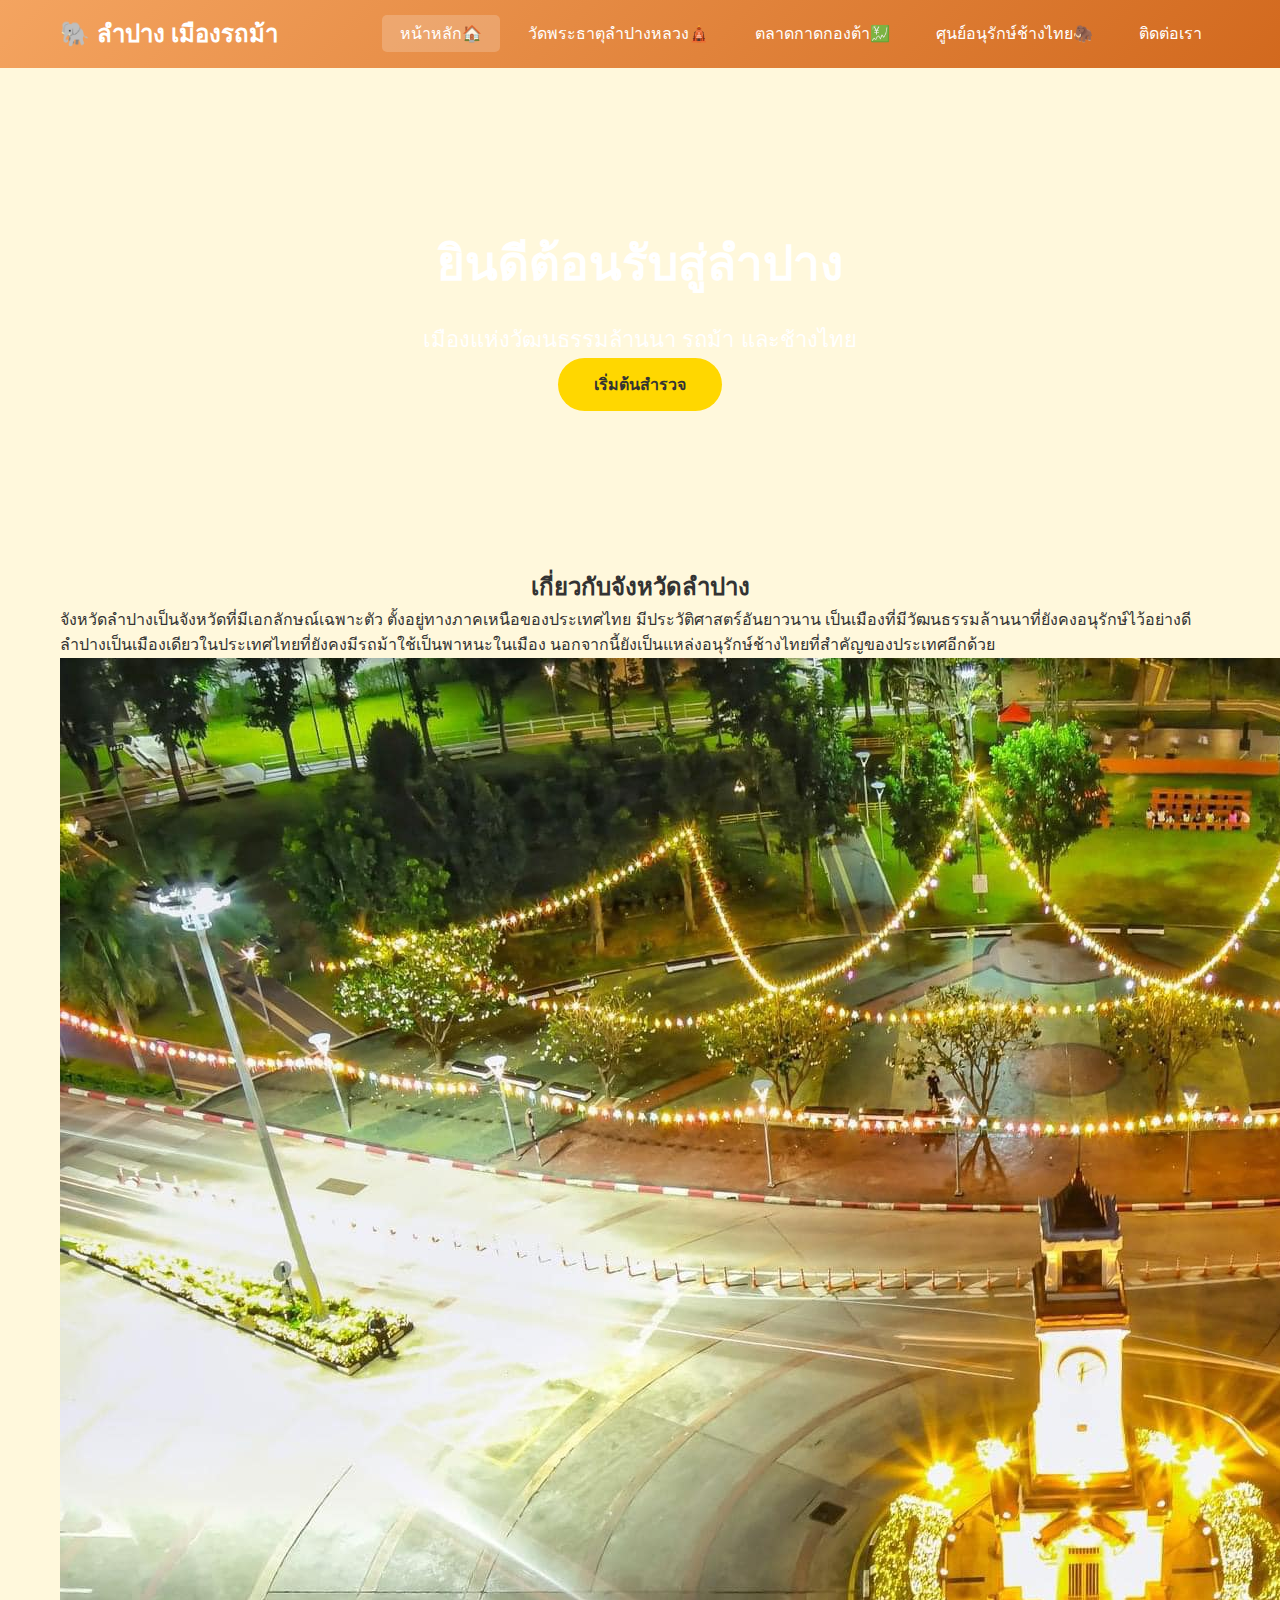
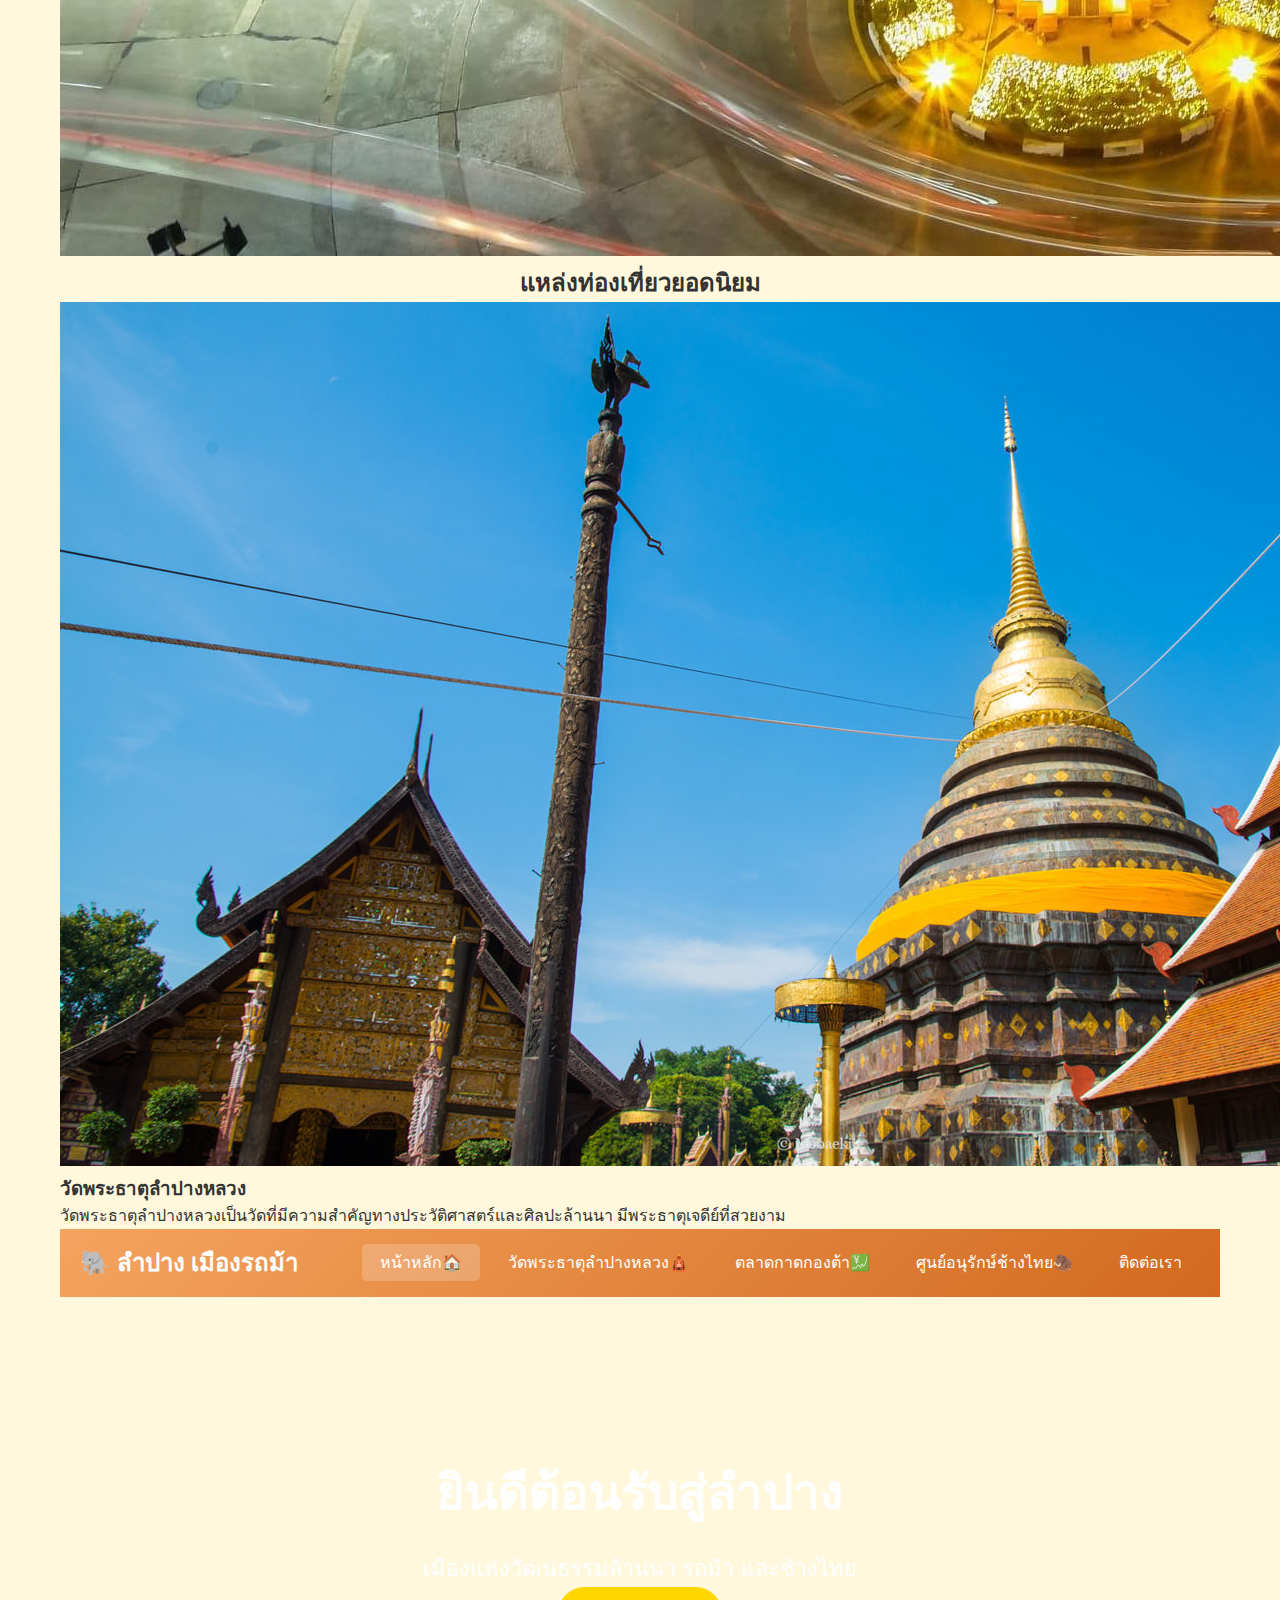
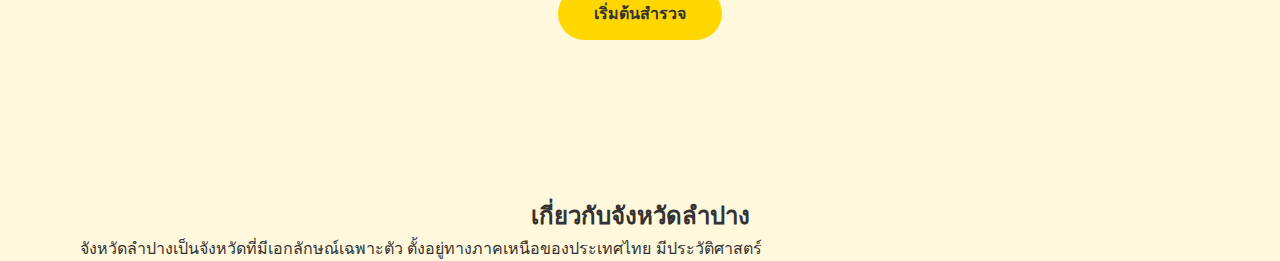
<file: index.html>
<!DOCTYPE html>
<html lang="th">
<head>
    <meta charset="UTF-8">
    <meta name="viewport" content="width=device-width, initial-scale=1.0">
    <title>ท่าท่องเที่ยวลำปาง - เมืองรถม้า</title>
    <link rel="stylesheet" href="styles.css">
</head>
<body>

    <!-- Header และ Navigation -->
    <header>
        <div class="container">
            <div class="logo">
                <h1>🐘 ลำปาง เมืองรถม้า</h1>
            </div>
            <nav>
                <ul>
                    <li><a href="index.html" class="active">หน้าหลัก🏠</a></li>
                    <li><a href="wat-phra-that.html">วัดพระธาตุลำปางหลวง🛕</a></li>
                    <li><a href="kad-kong-ta.html">ตลาดกาดกองต้า💹</a></li>
                    <li><a href="elephant-center.html">ศูนย์อนุรักษ์ช้างไทย🦣</a></li>
                    <li><a href="contact.html">ติดต่อเรา</a></li>
                </ul>
            </nav>
        </div>
    </header>

    <!-- Hero Section -->
    <section class="hero">
        <div class="hero-content">
            <h2>ยินดีต้อนรับสู่ลำปาง</h2>
            <p>เมืองแห่งวัฒนธรรมล้านนา รถม้า และช้างไทย</p>
            <a href="#attractions" class="btn">เริ่มต้นสำรวจ</a>
        </div>
    </section>

    <!-- เกี่ยวกับลำปาง -->
    <section class="about" id="attractions">
        <div class="container">
            <h2 class="section-title">เกี่ยวกับจังหวัดลำปาง</h2>
            <div class="content-wrapper">
                <div class="content-text">
                    <p>
                        จังหวัดลำปางเป็นจังหวัดที่มีเอกลักษณ์เฉพาะตัว ตั้งอยู่ทางภาคเหนือของประเทศไทย
                        มีประวัติศาสตร์อันยาวนาน เป็นเมืองที่มีวัฒนธรรมล้านนาที่ยังคงอนุรักษ์ไว้อย่างดี
                    </p>
                    <p>
                        ลำปางเป็นเมืองเดียวในประเทศไทยที่ยังคงมีรถม้าใช้เป็นพาหนะในเมือง
                        นอกจากนี้ยังเป็นแหล่งอนุรักษ์ช้างไทยที่สำคัญของประเทศอีกด้วย
                    </p>
                </div>
                <div class="content-image">
                    <img src="images/lampang1.jpg" alt="ลำปาง">
                </div>
            </div>
        </div>
    </section>

    <!-- แหล่งท่องเที่ยวยอดนิยม -->
    <section class="attractions">
        <div class="container">
            <h2 class="section-title">แหล่งท่องเที่ยวยอดนิยม</h2>

            <!-- สถานที่ที่ 1 -->
            <div class="attraction-item">
                <div class="attraction-image">
                    <img src="images/Watphrathatlampangluang.jpg" alt="วัดพระธาตุลำปางหลวง">
                </div>
                <div class="attraction-content">
                    <h3>วัดพระธาตุลำปางหลวง</h3>
                    <p>
                        วัดพระธาตุลำปางหลวงเป็นวัดที่มีความสำคัญทางประวัติศาสตร์และศิลปะล้านนา
                        มีพระธาตุเจดีย์ที่สวยงาม
                        <!DOCTYPE html>
<html lang="th">
<head>
    <meta charset="UTF-8">
    <meta name="viewport" content="width=device-width, initial-scale=1.0">
    <title>ท่าท่องเที่ยวลำปาง - เมืองรถม้า</title>
    <link rel="stylesheet" href="styles.css">
</head>
<body>

    <!-- Header และ Navigation -->
    <header>
        <div class="container">
            <div class="logo">
                <h1>🐘 ลำปาง เมืองรถม้า</h1>
            </div>
            <nav>
                <ul>
                    <li><a href="index.html" class="active">หน้าหลัก🏠</a></li>
                    <li><a href="wat-phra-that.html">วัดพระธาตุลำปางหลวง🛕</a></li>
                    <li><a href="kad-kong-ta.html">ตลาดกาดกองต้า💹</a></li>
                    <li><a href="elephant-center.html">ศูนย์อนุรักษ์ช้างไทย🦣</a></li>
                    <li><a href="contact.html">ติดต่อเรา</a></li>
                </ul>
            </nav>
        </div>
    </header>

    <!-- Hero Section -->
    <section class="hero">
        <div class="hero-content">
            <h2>ยินดีต้อนรับสู่ลำปาง</h2>
            <p>เมืองแห่งวัฒนธรรมล้านนา รถม้า และช้างไทย</p>
            <a href="#attractions" class="btn">เริ่มต้นสำรวจ</a>
        </div>
    </section>

    <!-- เกี่ยวกับลำปาง -->
    <section class="about" id="attractions">
        <div class="container">
            <h2 class="section-title">เกี่ยวกับจังหวัดลำปาง</h2>
            <div class="content-wrapper">
                <div class="content-text">
                    <p>
                        จังหวัดลำปางเป็นจังหวัดที่มีเอกลักษณ์เฉพาะตัว ตั้งอยู่ทางภาคเหนือของประเทศไทย
                        มีประวัติศาสตร์
</file>
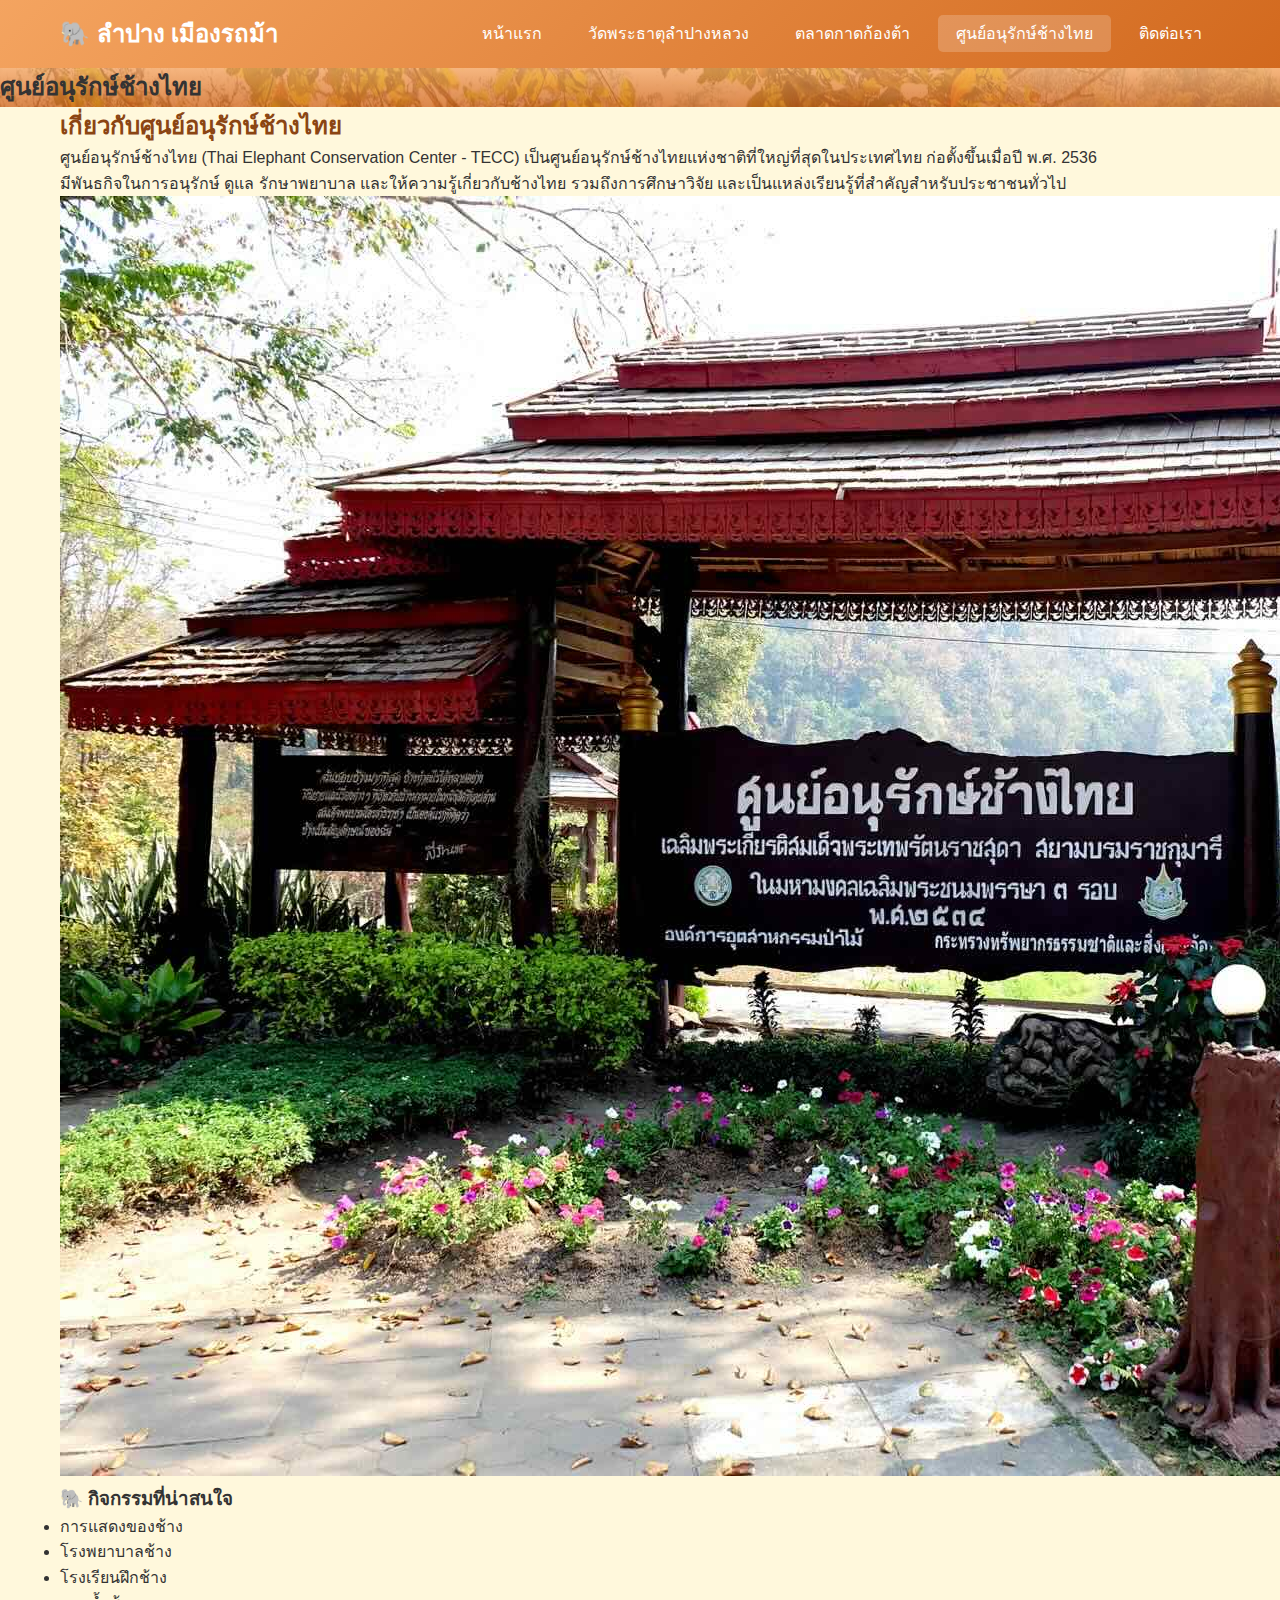
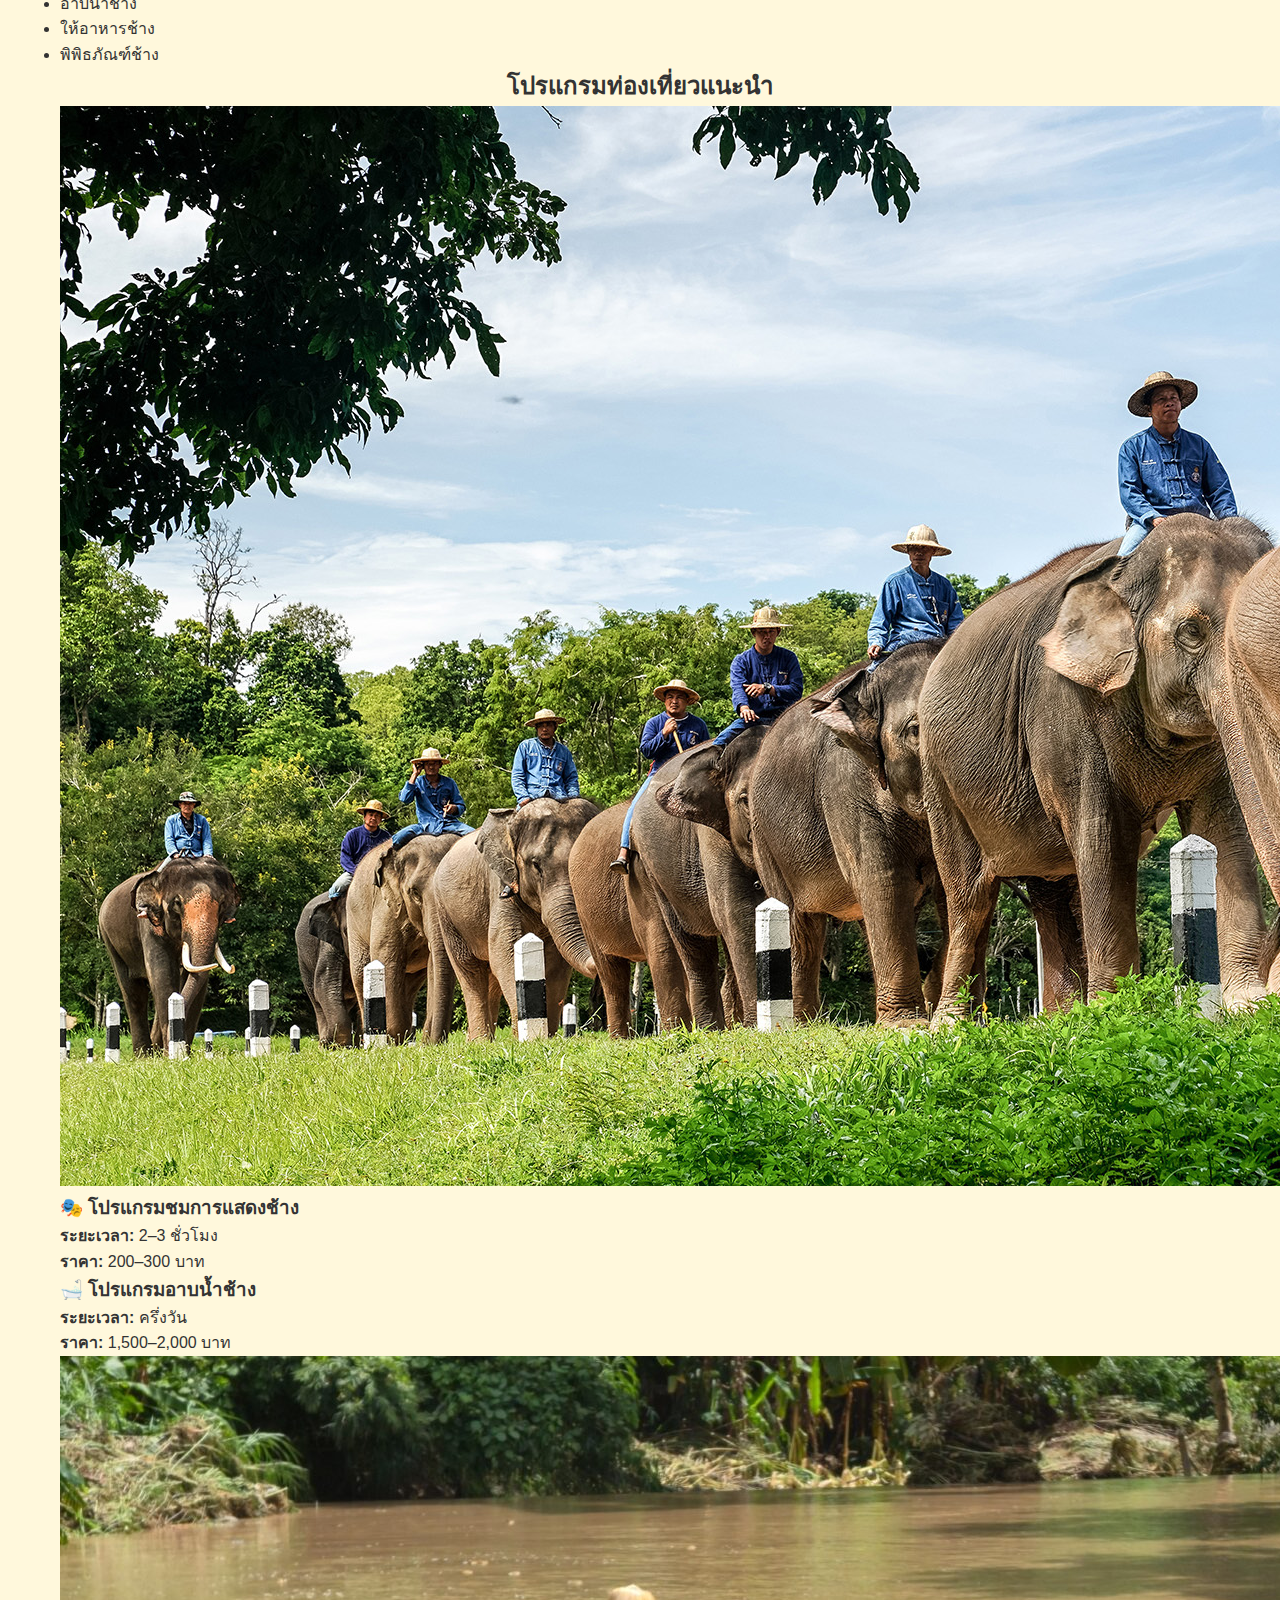
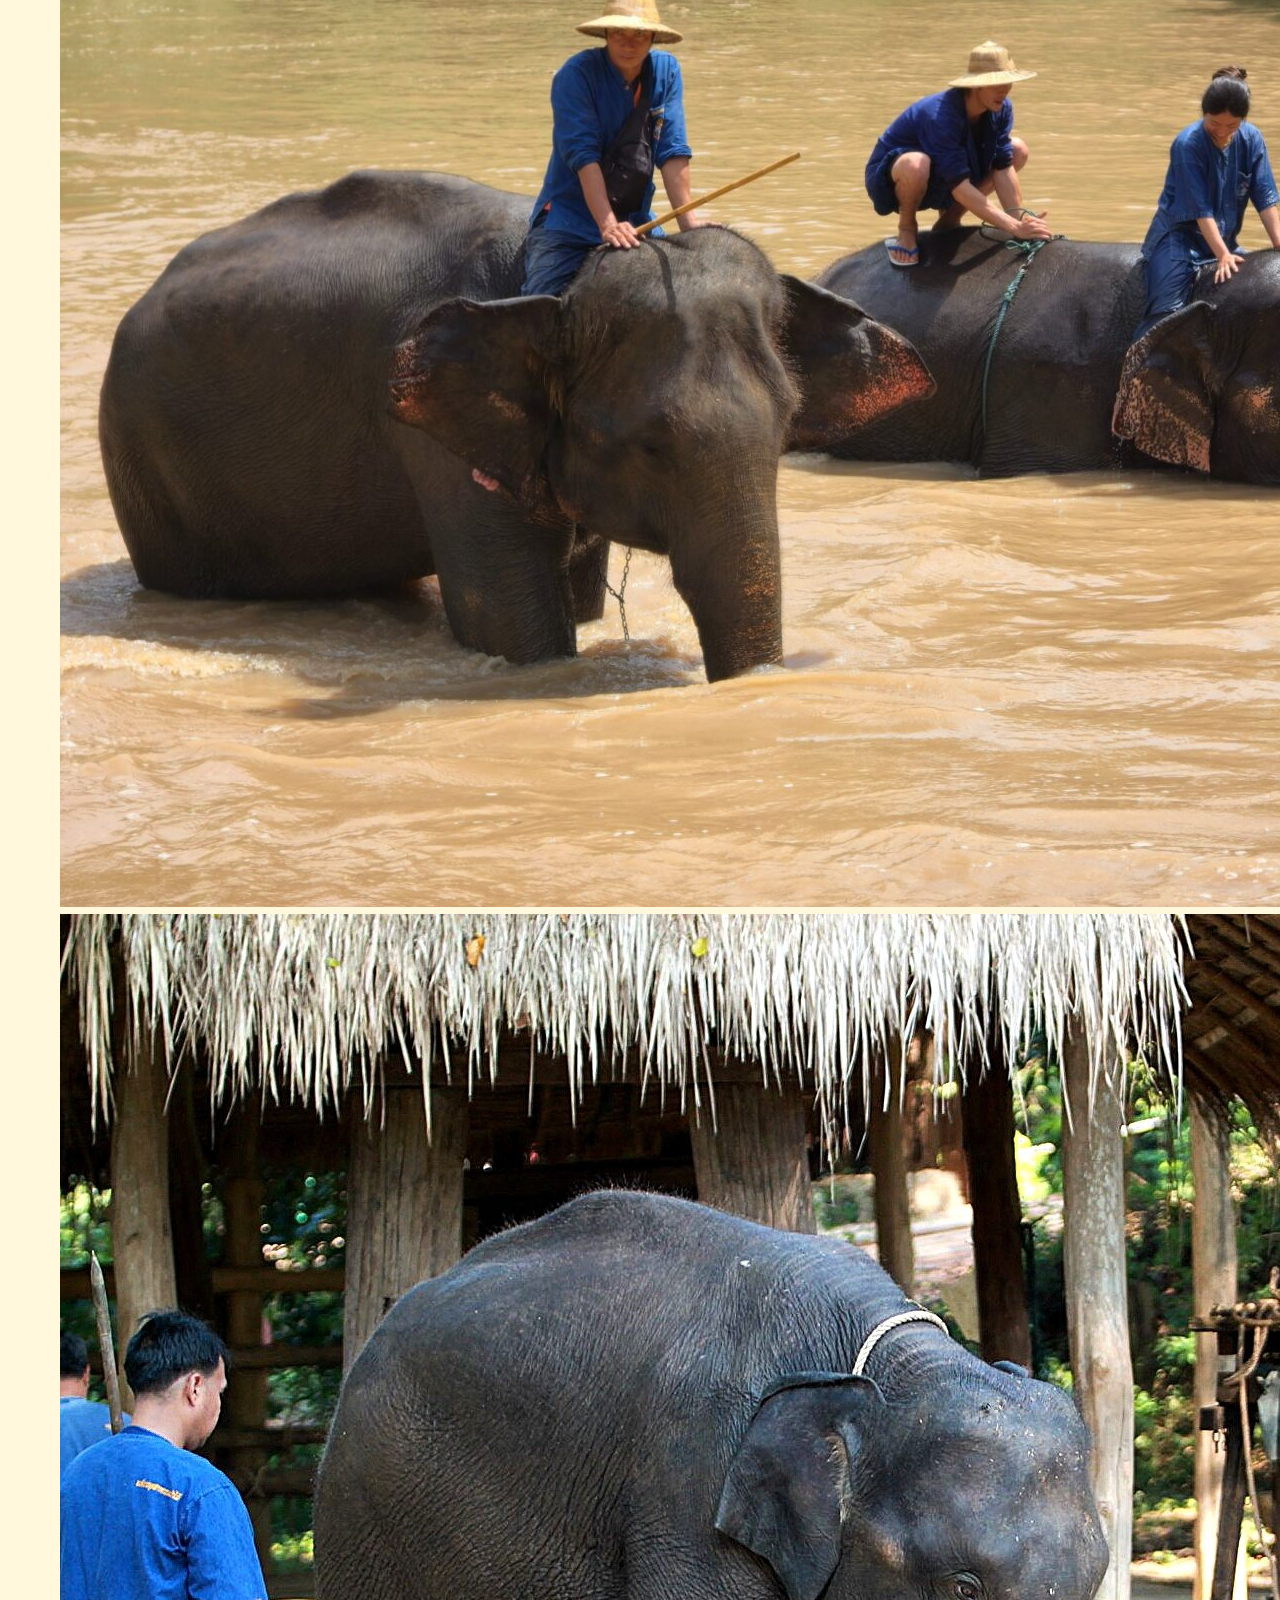
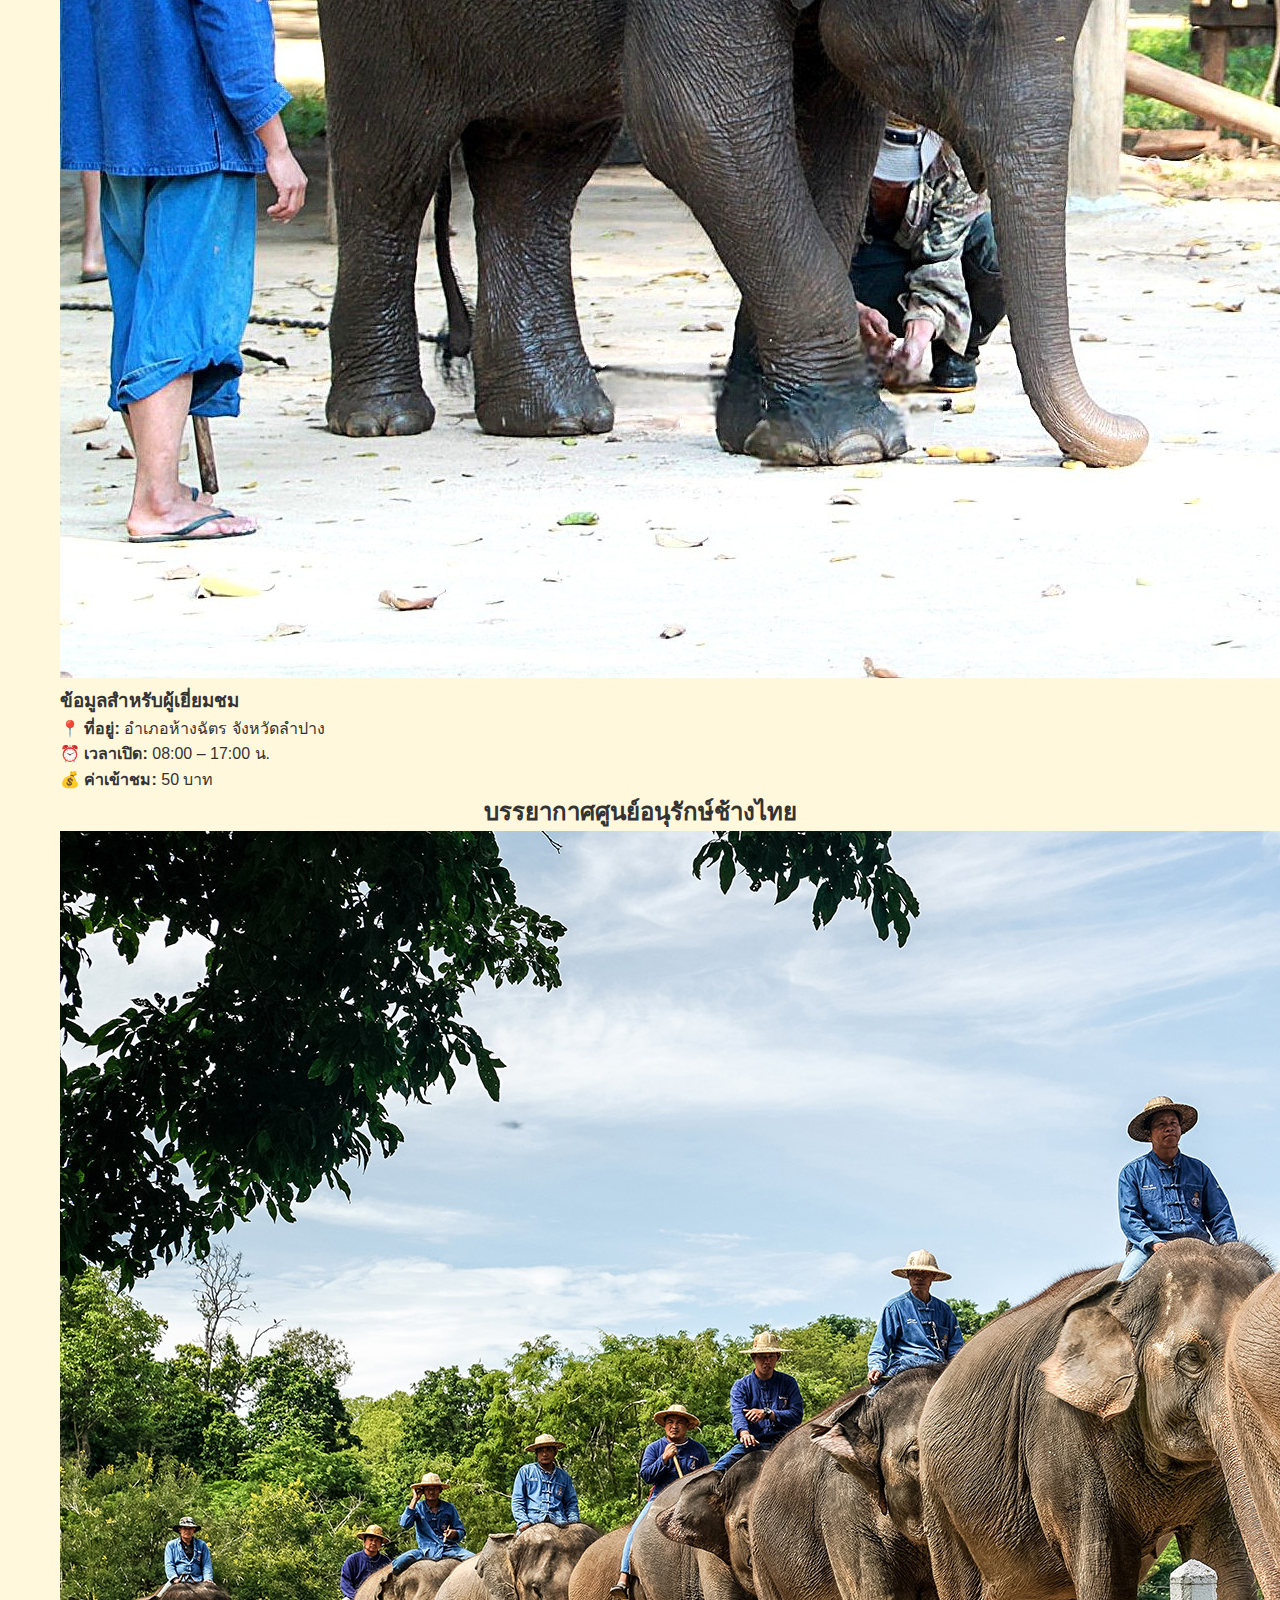
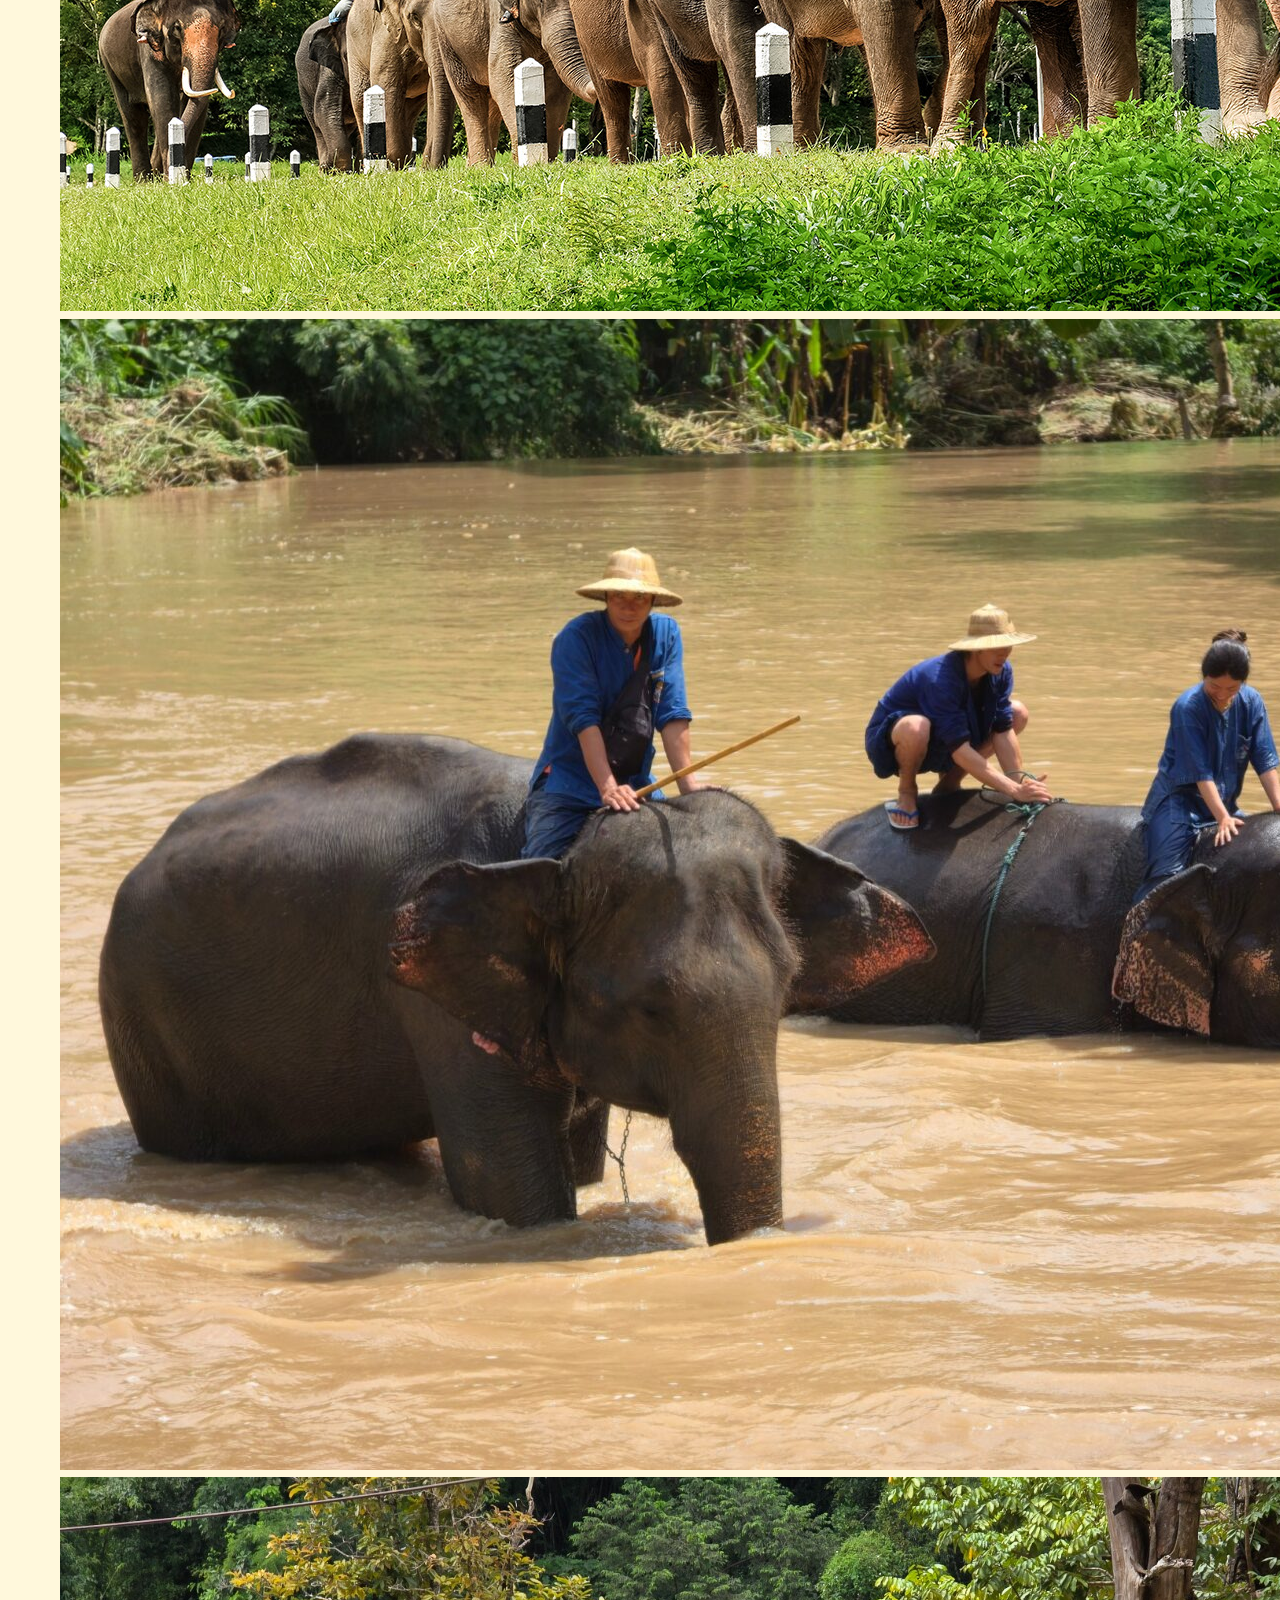
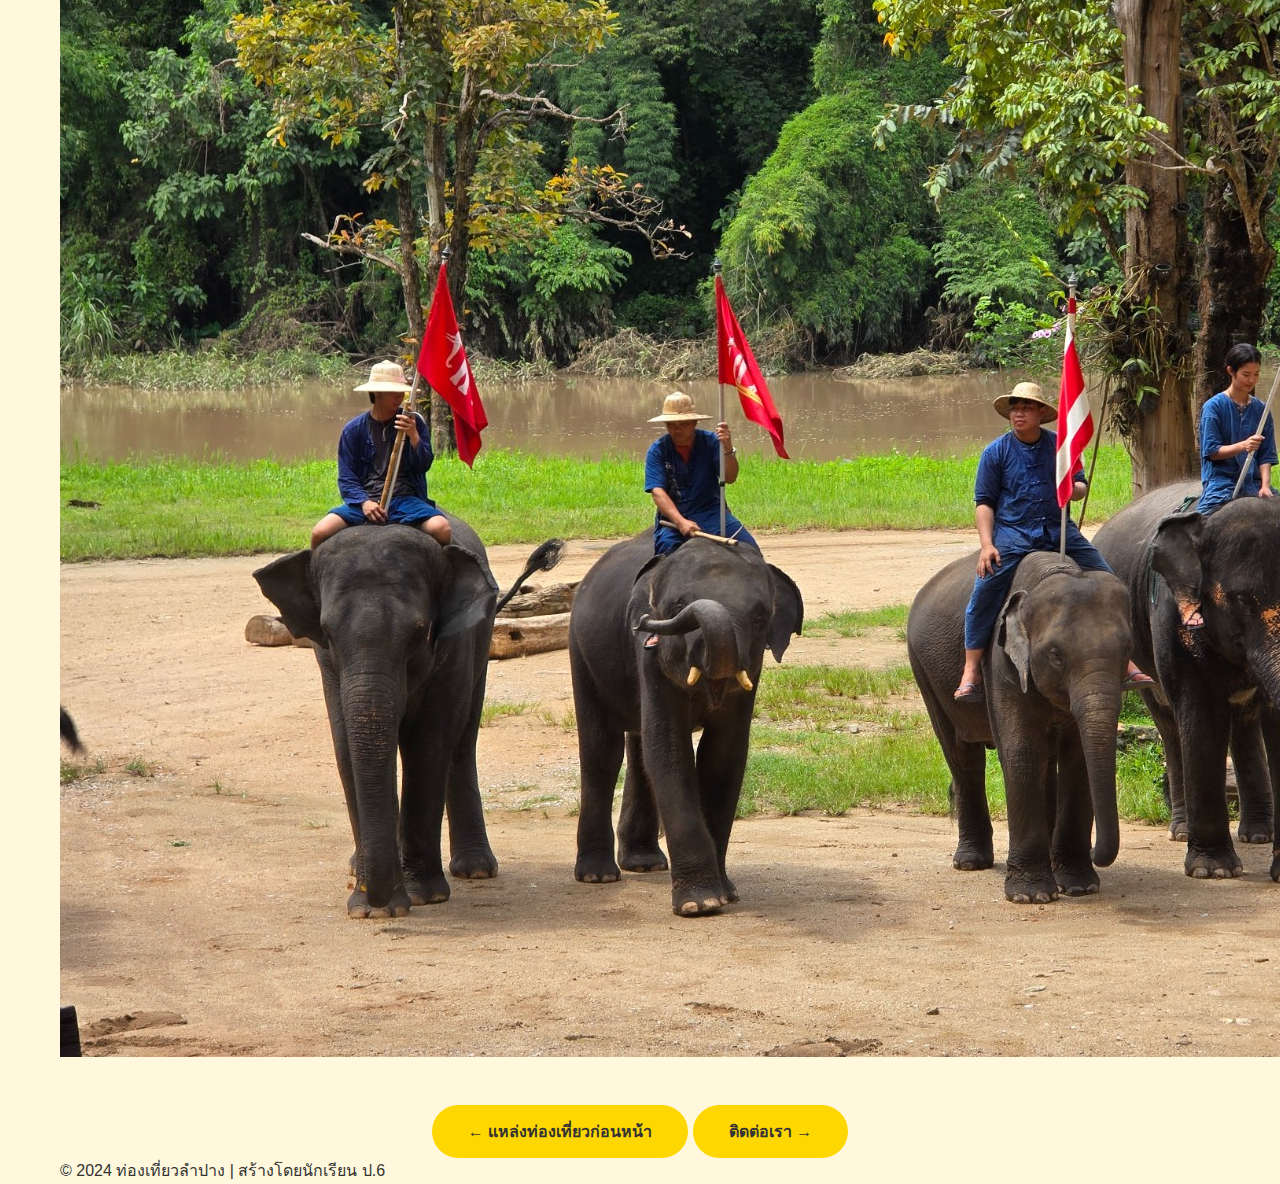
<file: elephant-center.html>
<!DOCTYPE html>
<html lang="th">
<head>
    <meta charset="UTF-8">
    <meta name="viewport" content="width=device-width, initial-scale=1.0">
    <title>ศูนย์อนุรักษ์ช้างไทย - ท่องเที่ยวลำปาง</title>
    <link rel="stylesheet" href="styles.css">
</head>

<body>

<!-- Header และ Navigation -->
<header>
    <div class="container">
        <div class="logo">
            <h1>🐘 ลำปาง เมืองรถม้า</h1>
        </div>
        <nav>
            <ul>
                <li><a href="index.html">หน้าแรก</a></li>
                <li><a href="wat-phra-that.html">วัดพระธาตุลำปางหลวง</a></li>
                <li><a href="kad-kong-ta.html">ตลาดกาดก้องต้า</a></li>
                <li><a href="elephant-center.html" class="active">ศูนย์อนุรักษ์ช้างไทย</a></li>
                <li><a href="contact.html">ติดต่อเรา</a></li>
            </ul>
        </nav>
    </div>
</header>

<!-- Hero Section -->
<section class="detail-hero" style="background-image: linear-gradient(rgba(244,164,96,0.8), rgba(210,105,30,0.8)), url('images/changthai0.jpeg');">
    <h2>ศูนย์อนุรักษ์ช้างไทย</h2>
</section>

<!-- Content -->
<section class="detail-content">
    <div class="container">

        <div class="content-wrapper">
            <div class="content-text">
                <h2 style="color:#8B4513;">เกี่ยวกับศูนย์อนุรักษ์ช้างไทย</h2>
                <p>
                    ศูนย์อนุรักษ์ช้างไทย (Thai Elephant Conservation Center - TECC)
                    เป็นศูนย์อนุรักษ์ช้างไทยแห่งชาติที่ใหญ่ที่สุดในประเทศไทย
                    ก่อตั้งขึ้นเมื่อปี พ.ศ. 2536
                </p>
                <p>
                    มีพันธกิจในการอนุรักษ์ ดูแล รักษาพยาบาล และให้ความรู้เกี่ยวกับช้างไทย
                    รวมถึงการศึกษาวิจัย และเป็นแหล่งเรียนรู้ที่สำคัญสำหรับประชาชนทั่วไป
                </p>
            </div>

            <div class="content-image">
                <img src="images/changthai01.jpeg" alt="ศูนย์อนุรักษ์ช้างไทย">
            </div>
        </div>

        <!-- กิจกรรม -->
        <div class="info-box">
            <h3>🐘 กิจกรรมที่น่าสนใจ</h3>
            <ul>
                <li>การแสดงของช้าง</li>
                <li>โรงพยาบาลช้าง</li>
                <li>โรงเรียนฝึกช้าง</li>
                <li>อาบน้ำช้าง</li>
                <li>ให้อาหารช้าง</li>
                <li>พิพิธภัณฑ์ช้าง</li>
            </ul>
        </div>

        <!-- โปรแกรม -->
        <h2 class="section-title">โปรแกรมท่องเที่ยวแนะนำ</h2>

        <div class="content-wrapper">
            <div class="content-image">
                <img src="images/changthai1.jpg" alt="การแสดงช้าง">
            </div>
            <div class="content-text">
                <h3>🎭 โปรแกรมชมการแสดงช้าง</h3>
                <p><strong>ระยะเวลา:</strong> 2–3 ชั่วโมง</p>
                <p><strong>ราคา:</strong> 200–300 บาท</p>
            </div>
        </div>

        <div class="content-wrapper">
            <div class="content-text">
                <h3>🛁 โปรแกรมอาบน้ำช้าง</h3>
                <p><strong>ระยะเวลา:</strong> ครึ่งวัน</p>
                <p><strong>ราคา:</strong> 1,500–2,000 บาท</p>
            </div>
            <div class="content-image">
                <img src="images/changthai2.jpg" alt="อาบน้ำช้าง">
            </div>
        </div>

        <!-- ข้อมูลผู้เยี่ยมชม -->
        <div class="content-wrapper">
            <div class="content-image">
                <img src="images/changthai6.jpg" alt="ลูกช้าง">
            </div>
            <div class="content-text">
                <h3>ข้อมูลสำหรับผู้เยี่ยมชม</h3>
                <p><strong>📍 ที่อยู่:</strong> อำเภอห้างฉัตร จังหวัดลำปาง</p>
                <p><strong>⏰ เวลาเปิด:</strong> 08:00 – 17:00 น.</p>
                <p><strong>💰 ค่าเข้าชม:</strong> 50 บาท</p>
            </div>
        </div>

        <!-- Gallery -->
        <h2 class="section-title">บรรยากาศศูนย์อนุรักษ์ช้างไทย</h2>
        <div class="gallery">
            <img src="images/changthai1.jpg" alt="ช้าง 1">
            <img src="images/changthai2.jpg" alt="ช้าง 2">
            <img src="images/changthai3.jpg" alt="ช้าง 3">
        </div>

        <!-- Navigation -->
        <div style="text-align:center; margin-top:40px;">
            <a href="kad-kong-ta.html" class="btn">← แหล่งท่องเที่ยวก่อนหน้า</a>
            <a href="contact.html" class="btn">ติดต่อเรา →</a>
        </div>

    </div>
</section>

<!-- Footer -->
<footer>
    <div class="container">
        <p>&copy; 2024 ท่องเที่ยวลำปาง | สร้างโดยนักเรียน ป.6</p>
    </div>
</footer>

</body>
</html>
</file>
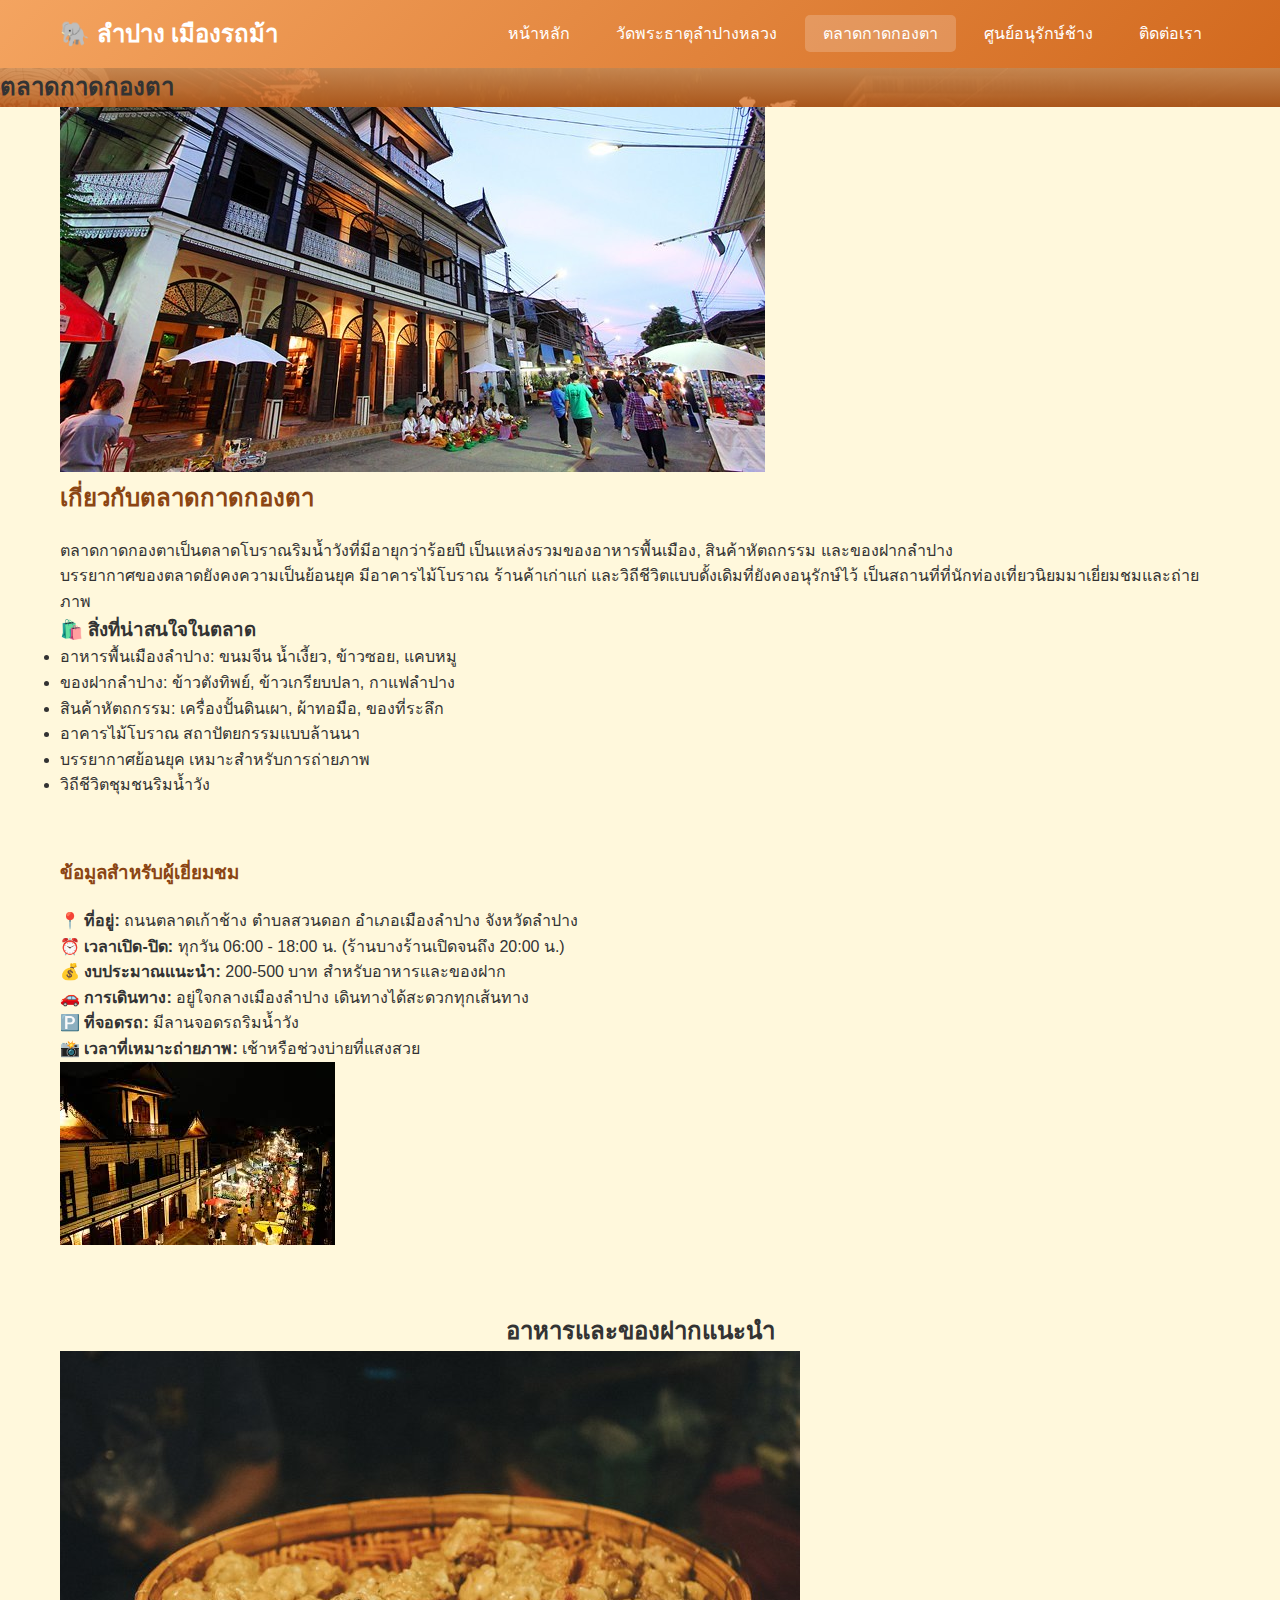
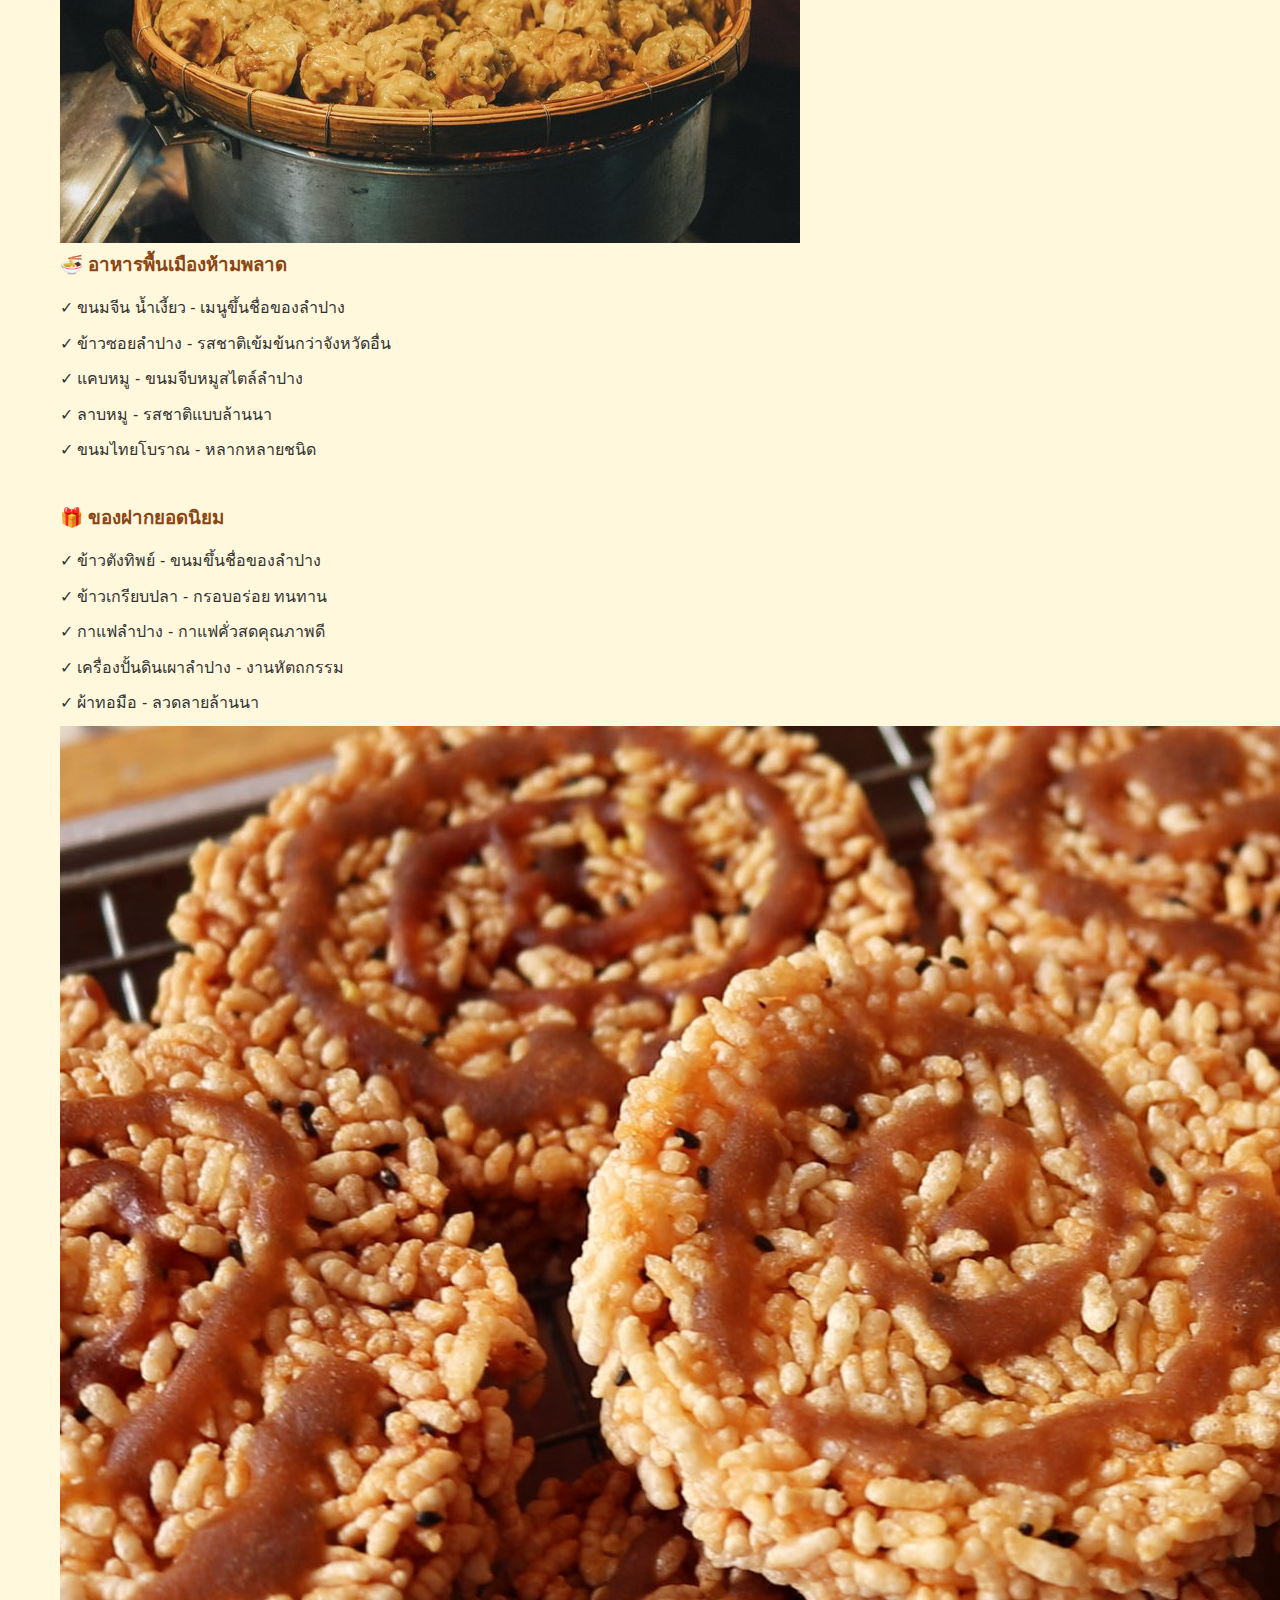
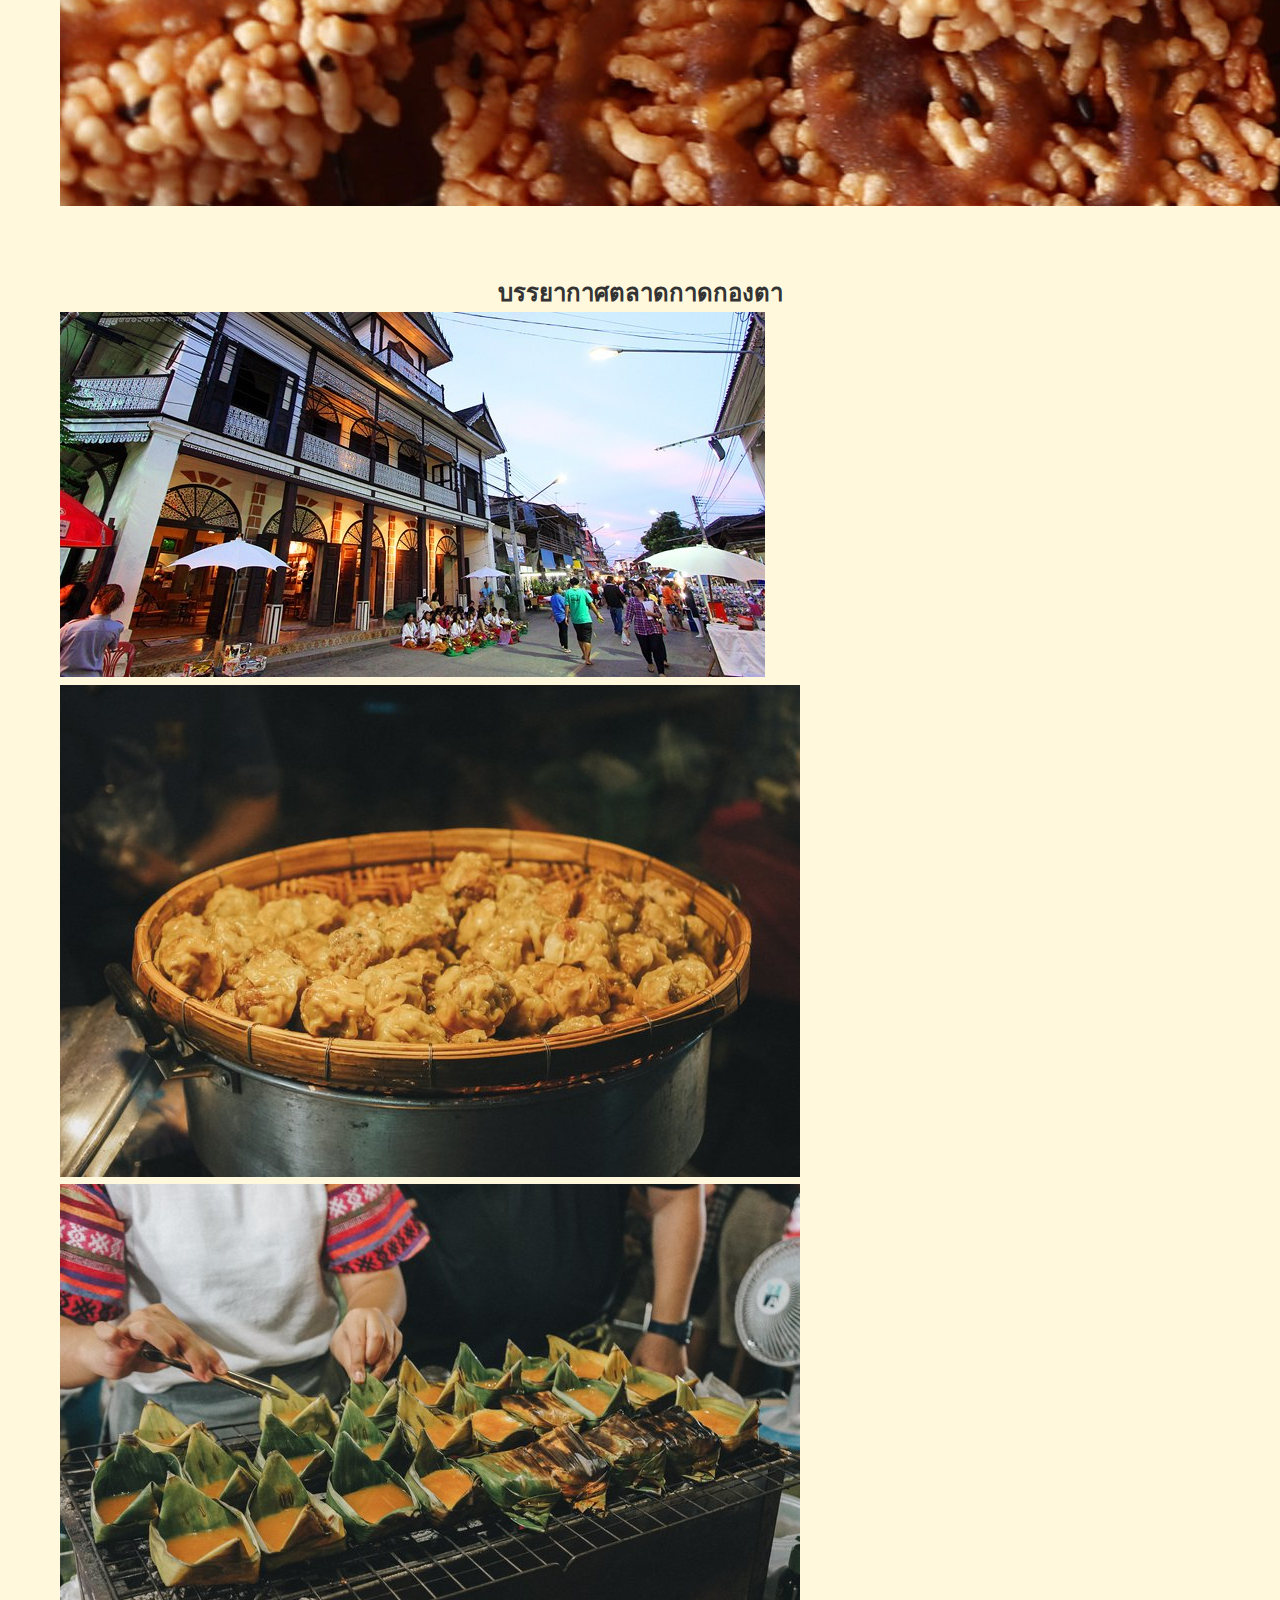
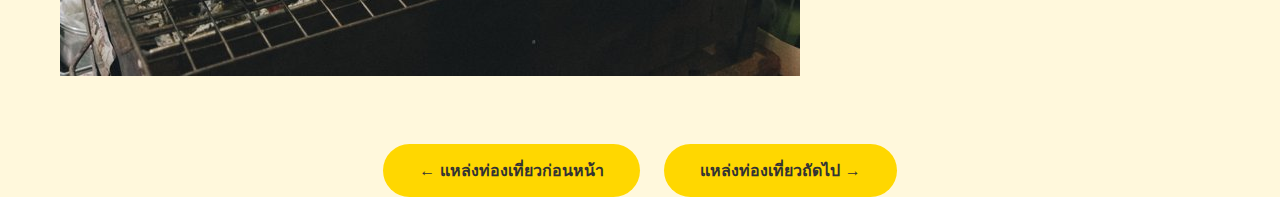
<file: kad-kong-ta.html>
<!DOCTYPE html>
<html lang="th">

<head>
    <meta charset="UTF-8">
    <meta name="viewport" content="width=device-width, initial-scale=1.0">
    <title>ตลาดกาดกองตา - ท่องเที่ยวลำปาง</title>
    <link rel="stylesheet" href="styles.css">
</head>

<body>
    <!-- Header และ Navigation -->
    <header>
        <div class="container">
            <div class="logo">
                <h1>🐘 ลำปาง เมืองรถม้า</h1>
            </div>
            <nav>
                <ul>
                    <li><a href="index.html">หน้าหลัก</a></li>
                    <li><a href="wat-phra-that.html">วัดพระธาตุลำปางหลวง</a></li>
                    <li><a href="kad-kong-ta.html" class="active">ตลาดกาดกองตา</a></li>
                    <li><a href="elephant-center.html">ศูนย์อนุรักษ์ช้าง</a></li>
                    <li><a href="contact.html">ติดต่อเรา</a></li>
                </ul>
            </nav>
        </div>
    </header>

    <!-- Detail Hero Section -->
    <section class="detail-hero" style="background-image: linear-gradient(rgba(244, 164, 96, 0.8), rgba(210, 105, 30, 0.8)), url('images/coverkongtamarket.jpg');">
        <h2>ตลาดกาดกองตา</h2>
    </section>

    <!-- Detail Content -->
    <section class="detail-content">
        <div class="container">
            <!-- เนื้อหาหลัก แบบสลับข้าง -->
            <div class="content-wrapper">
                <div class="content-image">
                    <img src="images/kongtamarket1.jpg" alt="ตลาดกาดกองตา">
                </div>
                <div class="content-text">
                    <h2 style="color: #8B4513; margin-bottom: 20px;">เกี่ยวกับตลาดกาดกองตา</h2>
                    <p>
                        ตลาดกาดกองตาเป็นตลาดโบราณริมน้ำวังที่มีอายุกว่าร้อยปี เป็นแหล่งรวมของอาหารพื้นเมือง, สินค้าหัตถกรรม และของฝากลำปาง
                    </p>
                    <p>
                        บรรยากาศของตลาดยังคงความเป็นย้อนยุค มีอาคารไม้โบราณ ร้านค้าเก่าแก่ และวิถีชีวิตแบบดั้งเดิมที่ยังคงอนุรักษ์ไว้ เป็นสถานที่ที่นักท่องเที่ยวนิยมมาเยี่ยมชมและถ่ายภาพ
                    </p>
                </div>
            </div>

            <!-- ไฮไลท์ของสถานที่ -->
            <div class="info-box">
                <h3>🛍️ สิ่งที่น่าสนใจในตลาด</h3>
                <ul>
                    <li>อาหารพื้นเมืองลำปาง: ขนมจีน น้ำเงี้ยว, ข้าวซอย, แคบหมู</li>
                    <li>ของฝากลำปาง: ข้าวตังทิพย์, ข้าวเกรียบปลา, กาแฟลำปาง</li>
                    <li>สินค้าหัตถกรรม: เครื่องปั้นดินเผา, ผ้าทอมือ, ของที่ระลึก</li>
                    <li>อาคารไม้โบราณ สถาปัตยกรรมแบบล้านนา</li>
                    <li>บรรยากาศย้อนยุค เหมาะสำหรับการถ่ายภาพ</li>
                    <li>วิถีชีวิตชุมชนริมน้ำวัง</li>
                </ul>
            </div>

            <!-- ข้อมูลสำหรับผู้เยี่ยมชม -->
            <div class="content-wrapper" style="margin-top: 60px;">
                <div class="content-text">
                    <h3 style="color: #8B4513; margin-bottom: 20px;">ข้อมูลสำหรับผู้เยี่ยมชม</h3>
                    <p><strong>📍 ที่อยู่:</strong> ถนนตลาดเก้าช้าง ตำบลสวนดอก อำเภอเมืองลำปาง จังหวัดลำปาง</p>
                    <p><strong>⏰ เวลาเปิด-ปิด:</strong> ทุกวัน 06:00 - 18:00 น. (ร้านบางร้านเปิดจนถึง 20:00 น.)</p>
                    <p><strong>💰 งบประมาณแนะนำ:</strong> 200-500 บาท สำหรับอาหารและของฝาก</p>
                    <p><strong>🚗 การเดินทาง:</strong> อยู่ใจกลางเมืองลำปาง เดินทางได้สะดวกทุกเส้นทาง</p>
                    <p><strong>🅿️ ที่จอดรถ:</strong> มีลานจอดรถริมน้ำวัง</p>
                    <p><strong>📸 เวลาที่เหมาะถ่ายภาพ:</strong> เช้าหรือช่วงบ่ายที่แสงสวย</p>
                </div>
                <div class="content-image">
                    <img src="images/kongtamarket3.jpg" alt="บรรยากาศตลาด">
                </div>
            </div>

            <!-- เมนูแนะนำ -->
            <div style="margin-top: 60px;">
                <h2 class="section-title">อาหารและของฝากแนะนำ</h2>
                <div class="content-wrapper" style="margin-bottom: 40px;">
                    <div class="content-image">
                        <img src="images/kongtamarket6.jpg" alt="อาหารพื้นเมือง">
                    </div>
                    <div class="content-text">
                        <h3 style="color: #8B4513; margin-bottom: 15px;">🍜 อาหารพื้นเมืองห้ามพลาด</h3>
                        <ul style="list-style: none; padding-left: 0;">
                            <li style="margin-bottom: 10px;">✓ ขนมจีน น้ำเงี้ยว - เมนูขึ้นชื่อของลำปาง</li>
                            <li style="margin-bottom: 10px;">✓ ข้าวซอยลำปาง - รสชาติเข้มข้นกว่าจังหวัดอื่น</li>
                            <li style="margin-bottom: 10px;">✓ แคบหมู - ขนมจีบหมูสไตล์ลำปาง</li>
                            <li style="margin-bottom: 10px;">✓ ลาบหมู - รสชาติแบบล้านนา</li>
                            <li style="margin-bottom: 10px;">✓ ขนมไทยโบราณ - หลากหลายชนิด</li>
                        </ul>
                    </div>
                </div>

                <div class="content-wrapper">
                    <div class="content-text">
                        <h3 style="color: #8B4513; margin-bottom: 15px;">🎁 ของฝากยอดนิยม</h3>
                        <ul style="list-style: none; padding-left: 0;">
                            <li style="margin-bottom: 10px;">✓ ข้าวตังทิพย์ - ขนมขึ้นชื่อของลำปาง</li>
                            <li style="margin-bottom: 10px;">✓ ข้าวเกรียบปลา - กรอบอร่อย ทนทาน</li>
                            <li style="margin-bottom: 10px;">✓ กาแฟลำปาง - กาแฟคั่วสดคุณภาพดี</li>
                            <li style="margin-bottom: 10px;">✓ เครื่องปั้นดินเผาลำปาง - งานหัตถกรรม</li>
                            <li style="margin-bottom: 10px;">✓ ผ้าทอมือ - ลวดลายล้านนา</li>
                        </ul>
                    </div>
                    <div class="content-image">
                        <img src="images/kong0.jpg" alt="ของฝาก">
                    </div>
                </div>
            </div>

            <!-- แกลเลอรี่รูปภาพ -->
            <div style="margin-top: 60px;">
                <h2 class="section-title">บรรยากาศตลาดกาดกองตา</h2>
                <div class="gallery">
                    <img src="images/kongtamarket1.jpg" alt="ตลาด 1">
                    <img src="images/kongtamarket6.jpg" alt="ตลาด 2">
                    <img src="images/kongtamarket7.jpg" alt="อาหาร">
                </div>
            </div>

            <!-- ปุ่มนำทาง -->
            <div style="margin-top: 60px; text-align: center;">
                <a href="wat-phra-that.html" class="btn" style="margin-right: 20px;">← แหล่งท่องเที่ยวก่อนหน้า</a>
                <a href="elephant-center.html" class="btn">แหล่งท่องเที่ยวถัดไป →</a>
            </div>
        </div>
    </section>

    <!-- Footer -->
    <footer>
        <div class="container">
</file>
<file: styles.css>
/* ===== ตั้งค่าพื้นฐาน ===== */
* {
    margin: 0;
    padding: 0;
    box-sizing: border-box;
}

body {
    font-family: 'Segoe UI', Tahoma, Geneva, Verdana, sans-serif;
    line-height: 1.6;
    color: #333;
    background-color: #FFF8DC;
}

.container {
    max-width: 1200px;
    margin: 0 auto;
    padding: 0 20px;
}

/* ===== Header ===== */
header {
    background: linear-gradient(135deg, #F4A460, #D2691E);
    position: sticky;
    top: 0;
    z-index: 1000;
}

header .container {
    display: flex;
    justify-content: space-between;
    align-items: center;
    padding: 15px 20px;
}

.logo h1 {
    color: white;
    font-size: 24px;
}

nav ul {
    display: flex;
    list-style: none;
    gap: 10px;
}

nav ul li a {
    color: white;
    text-decoration: none;
    padding: 10px 18px;
    border-radius: 5px;
    transition: 0.3s;
}

nav ul li a:hover,
nav ul li a.active {
    background-color: rgba(255,255,255,0.2);
}

/* ===== Hero ===== */
.hero {
    height: 500px;
    display: flex;
    align-items: center;
    justify-content: center;
    text-align: center;
    color: white;
    background-size: cover;
    background-position: center;
}

.hero-content h2 {
    font-size: 48px;
    margin-bottom: 20px;
}

.hero-content p {
    font-size: 22px;
}

/* ===== Button ===== */
.btn {
    display: inline-block;
    padding: 14px 36px;
    background-color: #FFD700;
    color: #333;
    text-decoration: none;
    border-radius: 30px;
    font-weight: bold;
    transition: 0.3s;
}

.btn:hover {
    background-color: #FFA500;
}

/* ===== Section Title ===== */
.section-title {
    text-align: center;
    font-s
</file>
